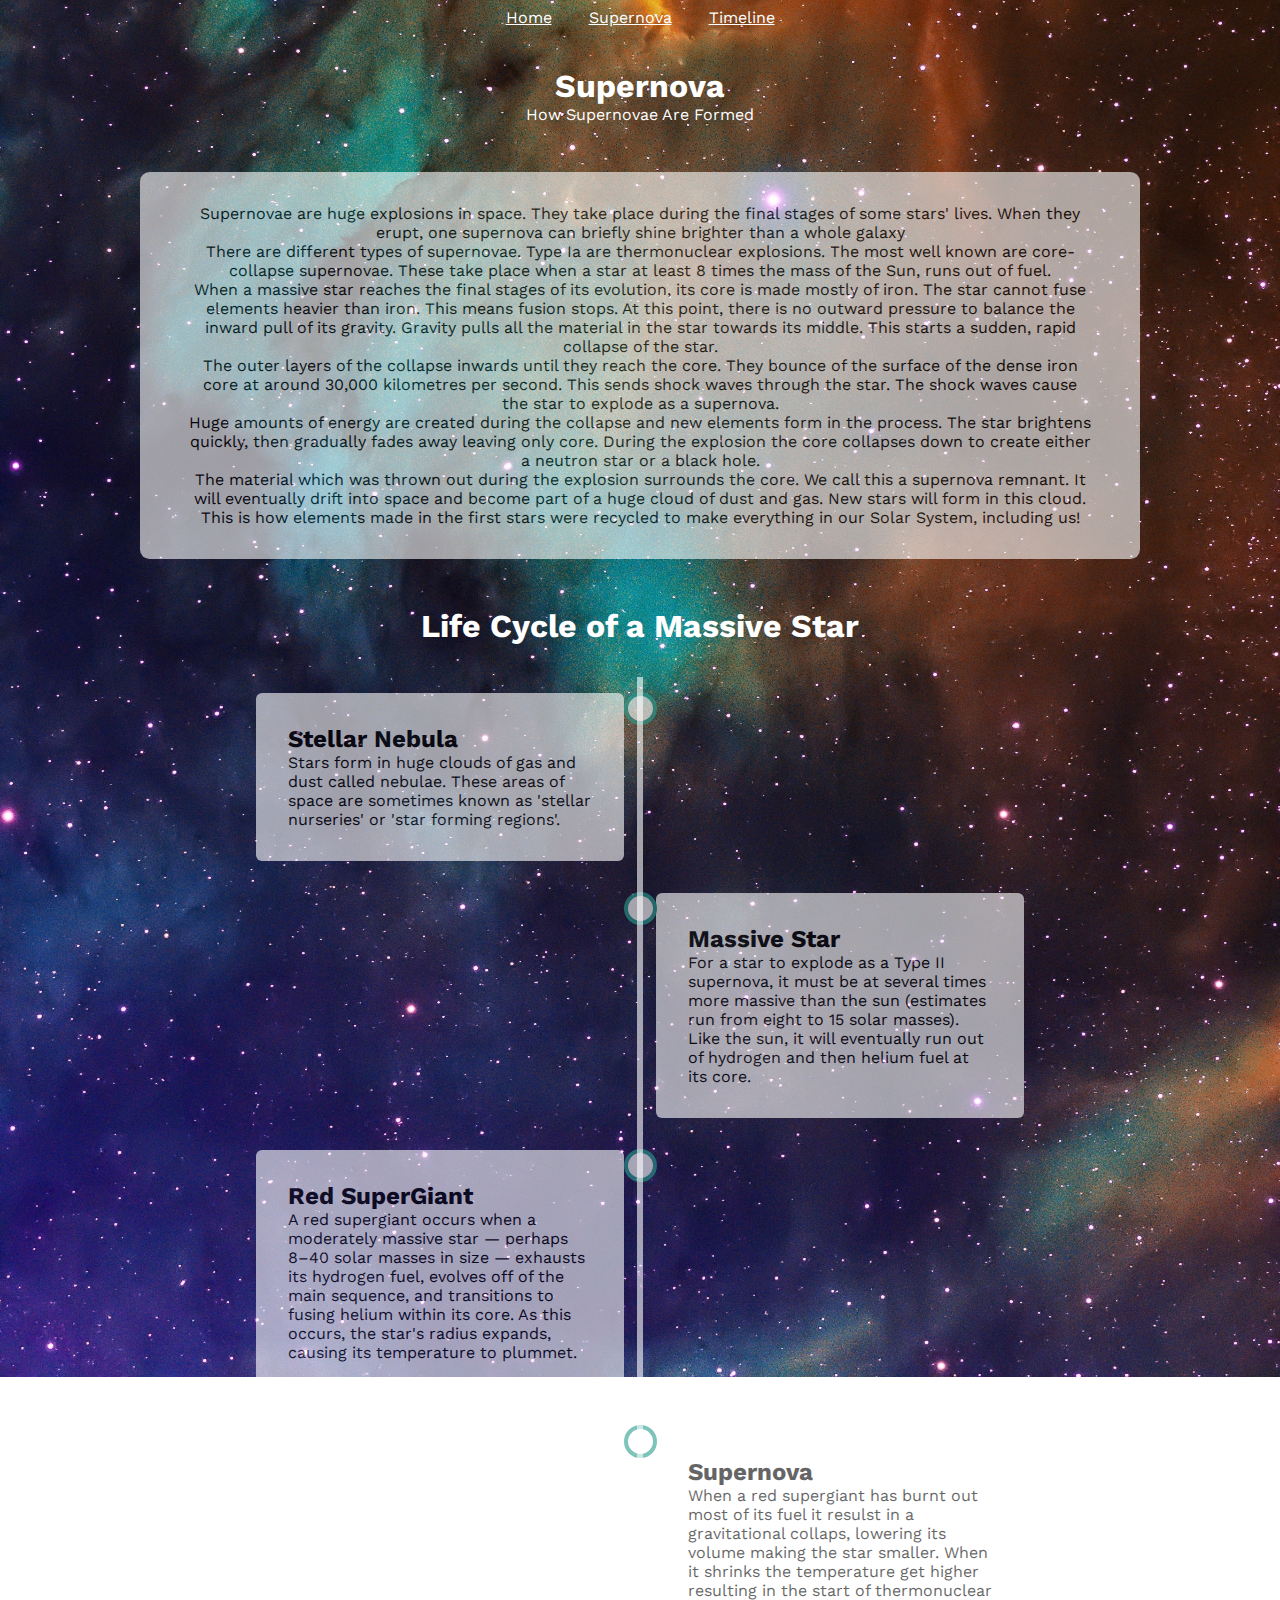
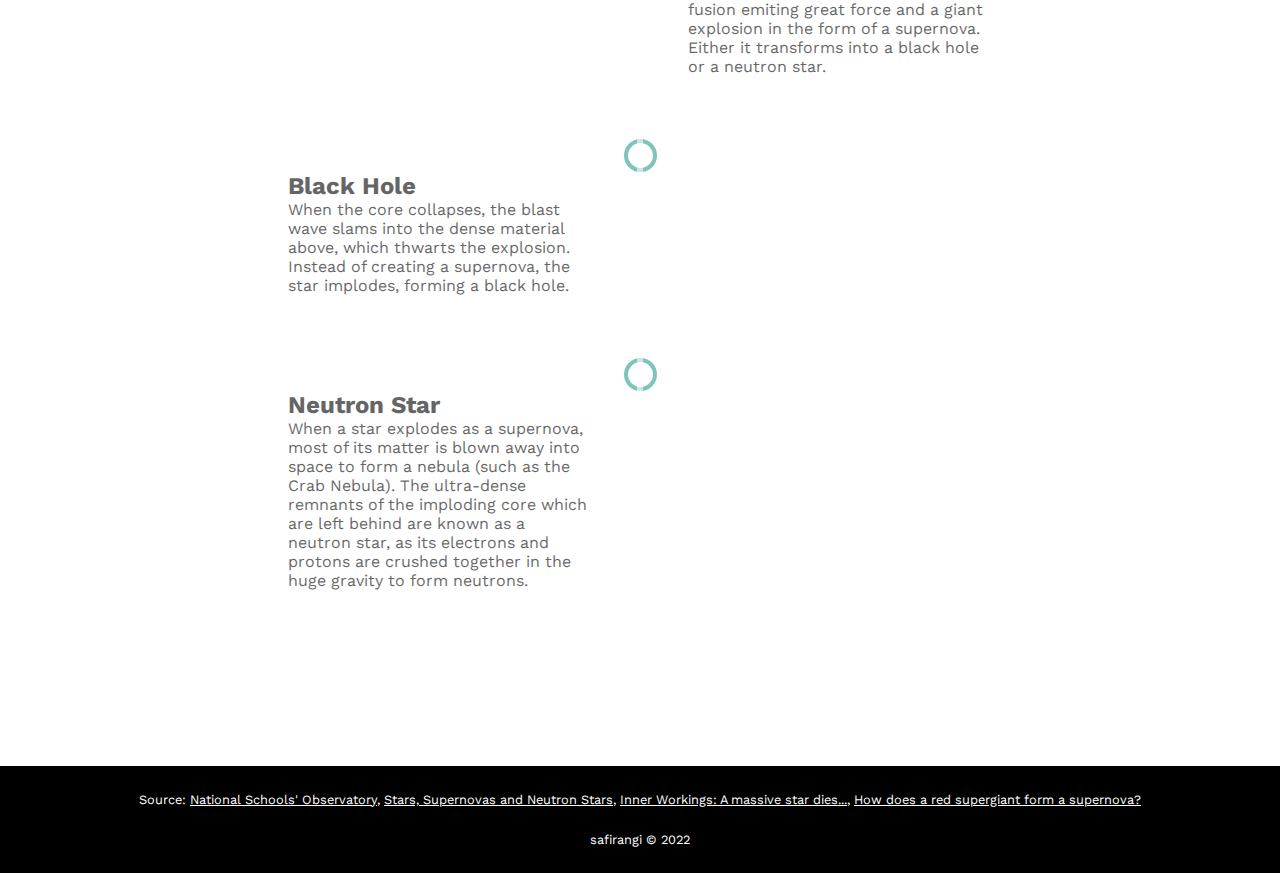
<file: supernova.html>
<!DOCTYPE html>
<html lang="en">
  <head>
    <meta charset="UTF-8" />
    <meta http-equiv="X-UA-Compatible" content="IE=edge" />
    <meta name="viewport" content="width=device-width, initial-scale=1.0" />

    <!--Title-->
    <title>Supernova</title>

    <!--Stylesheet-->
    <link rel="stylesheet" href="supernova.css" />
  </head>

  <body>
    
    <nav>
      <ul>
        <li><a href="index.html">Home</a></li>
        <li><a href="supernova.html">Supernova</a></li>
        <li><a href="#timeline-heading">Timeline</a></li>
      </ul>
    </nav>

    <header>
      <h1>Supernova</h1>
      <p>How Supernovae Are Formed</p>
      <div class="glass">
        <p>
          Supernovae are huge explosions in space. They take place during the
          final stages of some stars' lives. When they erupt, one supernova can
          briefly shine brighter than a whole galaxy
        </p>
        <p>
          There are different types of supernovae. Type Ia are thermonuclear
          explosions. The most well known are core-collapse supernovae. These
          take place when a star at least 8 times the mass of the Sun, runs out
          of fuel.
        </p>
        <p>
          When a massive star reaches the final stages of its evolution, its
          core is made mostly of iron. The star cannot fuse elements heavier
          than iron. This means fusion stops. At this point, there is no outward
          pressure to balance the inward pull of its gravity. Gravity pulls all
          the material in the star towards its middle. This starts a sudden,
          rapid collapse of the star.
        </p>
        <p>
          The outer layers of the collapse inwards until they reach the core.
          They bounce of the surface of the dense iron core at around 30,000
          kilometres per second. This sends shock waves through the star. The
          shock waves cause the star to explode as a supernova.
        </p>
        <p>
          Huge amounts of energy are created during the collapse and new
          elements form in the process. The star brightens quickly, then
          gradually fades away leaving only core. During the explosion the core
          collapses down to create either a neutron star or a black hole.
        </p>
        <p>
          The material which was thrown out during the explosion surrounds the
          core. We call this a supernova remnant. It will eventually drift into
          space and become part of a huge cloud of dust and gas. New stars will
          form in this cloud. This is how elements made in the first stars were
          recycled to make everything in our Solar System, including us!
        </p>
      </div>
    </header>

    <h1 class="timeline-heading" id="timeline-heading">
      Life Cycle of a Massive Star
    </h1>

    <section class="timeline" id="timeline">
      <div class="container left">
        <div class="content">
          <h2>Stellar Nebula</h2>
          <p>
            Stars form in huge clouds of gas and dust called nebulae. These
            areas of space are sometimes known as 'stellar nurseries' or 'star
            forming regions'.
          </p>
        </div>
      </div>

      <div class="container right">
        <div class="content">
          <h2>Massive Star</h2>
          <p>
            For a star to explode as a Type II supernova, it must be at several
            times more massive than the sun (estimates run from eight to 15
            solar masses). Like the sun, it will eventually run out of hydrogen
            and then helium fuel at its core.
          </p>
        </div>
      </div>

      <div class="container left">
        <div class="content">
          <h2>Red SuperGiant</h2>
          <p>
            A red supergiant occurs when a moderately massive star — perhaps
            8–40 solar masses in size — exhausts its hydrogen fuel, evolves off
            of the main sequence, and transitions to fusing helium within its
            core. As this occurs, the star's radius expands, causing its
            temperature to plummet.
          </p>
        </div>
      </div>

      <div class="container right">
        <div class="content">
          <h2>Supernova</h2>
          <p>
            When a red supergiant has burnt out most of its fuel it resulst in a
            gravitational collaps, lowering its volume making the star smaller.
            When it shrinks the temperature get higher resulting in the start of
            thermonuclear fusion emiting great force and a giant explosion in
            the form of a supernova. Either it transforms into a black hole or a
            neutron star.
          </p>
        </div>
      </div>

      <div class="container left">
        <div class="content">
          <h2>Black Hole</h2>
          <p>
            When the core collapses, the blast wave slams into the dense
            material above, which thwarts the explosion. Instead of creating a
            supernova, the star implodes, forming a black hole.
          </p>
        </div>
      </div>

      <div class="container left">
        <div class="content">
          <h2>Neutron Star</h2>
          <p>
            When a star explodes as a supernova, most of its matter is blown
            away into space to form a nebula (such as the Crab Nebula). The
            ultra-dense remnants of the imploding core which are left behind are
            known as a neutron star, as its electrons and protons are crushed
            together in the huge gravity to form neutrons.
          </p>
        </div>
      </div>
    </section>
    
    <footer>
      <p>
        Source:
        <a href="https://www.schoolsobservatory.org/learn/astro/stars/cycle">National Schools' Observatory</a>,
        <a href="https://www.physicsoftheuniverse.com">Stars, Supernovas and Neutron Stars</a>,
        <a href="https://www.pnas.org">Inner Workings: A massive star dies...</a>,
        <a href="https://socratic.org">How does a red supergiant form a supernova?</a>
      </p>
      <p>safirangi © 2022</p>
    </footer>
    
  </body>
</html>
</file>
<file: supernova.css>
@import url("https://fonts.googleapis.com/css2?family=Work+Sans&display=swap");

:root {
  --font: "Work Sans", sans-serif;
  --primary: #2a9d8f;
  --secondary: #fff;
  --tertiary: #000;
}
* {
  margin: 0;
  padding: 0;
  box-sizing: border-box;
  scroll-behavior: smooth;
}
body {
  background: url("pic/nova.jpg");
  background-repeat: no-repeat;
  background-attachment: fixed;
  background-position: center;
  background-size: cover;
}
nav {
  top: 0;
  text-align: center;
  font-family: var(--font);
}
nav ul li {
  display: inline-flex;
  justify-content: center;
}
nav ul li a {
  color: var(--secondary);
  font-size: 1em;
  padding: 0.5em 1em;
}
nav li a:hover {
  background: var(--primary);
  border-radius: 0.7em;
  text-decoration: none;
}
header {
  text-align: center;
  color: var(--secondary);
  font-family: var(--font);
}
header h1 {
  padding: 1em 0 0;
}
.glass {
  /*backdrop-filter: blur(5px);*/
  display: flex;
  justify-content: center;
  align-items: center;
  flex-direction: column;
  padding: 2em 3em;
  background: var(--secondary);
  opacity: 0.6;
  color: var(--tertiary);
  margin: 3em auto;
  border-radius: 0.6em;
  width: 85%;
  max-width: 1000px;
}
.timeline-heading {
  font-family: var(--font);
  color: var(--secondary);
  text-align: center;
  padding: 0 0 1em;
}
.timeline {
  position: relative;
  max-width: 50em;
  margin: 0 auto 2em;
}
.timeline::after {
  content: "";
  position: absolute;
  width: 6px;
  background-color: var(--secondary);
  top: 0;
  bottom: 0;
  left: 50%;
  margin-left: -3px;
  opacity: 0.6;
}
.container {
  padding: 1em 1em;
  position: relative;
  background-color: inherit;
  width: 50%;
  opacity: 0.6;
  font-family: var(--font);
}
/* The circles on the timeline */
.container::after {
  content: "";
  position: absolute;
  width: 25px;
  height: 25px;
  right: -17px;
  background-color: var(--secondary);
  border: 4px solid var(--primary);
  top: 15px;
  border-radius: 50%;
  z-index: 1;
}
/* Place the container to the left */
.left {
  left: 0;
}
/* Place the container to the right */
.right {
  left: 50%;
}
/* Add arrows to the left container (pointing right) */
.left::before {
  content: " ";
  height: 0;
  position: absolute;
  top: 22px;
  width: 0;
  z-index: 1;
  right: 30px;
  border: medium solid var(--secondary);
  border-width: 10px 0 10px 10px;
  border-color: transparent transparent transparent white;
}

/* Add arrows to the right container (pointing left) */
.right::before {
  content: " ";
  height: 0;
  position: absolute;
  top: 22px;
  width: 0;
  z-index: 1;
  left: 30px;
  border: medium solid white;
  border-width: 10px 10px 10px 0;
  border-color: transparent white transparent transparent;
}
/* Fix the circle for containers on the right side */
.right::after {
  left: -16px;
}
/* The actual content */
.content {
  padding: 2em 2em;
  background-color: white;
  position: relative;
  border-radius: 6px;
}
footer {
  width: 100%;
  background: var(--tertiary);
  color: var(--secondary);
  font-family: var(--font);
  font-size: 0.8em;
  text-align: center;
  margin: 10em 0 0 0;
  bottom: 0;
  padding: 1em 0 1em 0;
}
footer a {
  color: var(--secondary);
}
footer p {
  padding: 1em;
}

/* Media queries - Responsive timeline on screens less than 600px wide */
@media screen and (max-width: 600px) {
  /* Place the timelime to the left */
  .timeline::after {
    left: 31px;
  }
  /* Full-width containers */
  .container {
    width: 100%;
    padding-left: 3em;
    padding-right: 2em;
  }

  /* Make sure that all arrows are pointing leftwards */
  .container::before {
    left: 60px;
    border: medium solid white;
    border-width: 10px 10px 10px 0;
    border-color: transparent white transparent transparent;
  }

  /* Make sure all circles are at the same spot */
  .left::after,
  .right::after {
    left: 15px;
  }

  /* Make all right containers behave like the left ones */
  .right {
    left: 0%;
  }
  .glass {
    margin: 1em auto 2em;
    padding: 2em 2em;
  }
}
</file>
